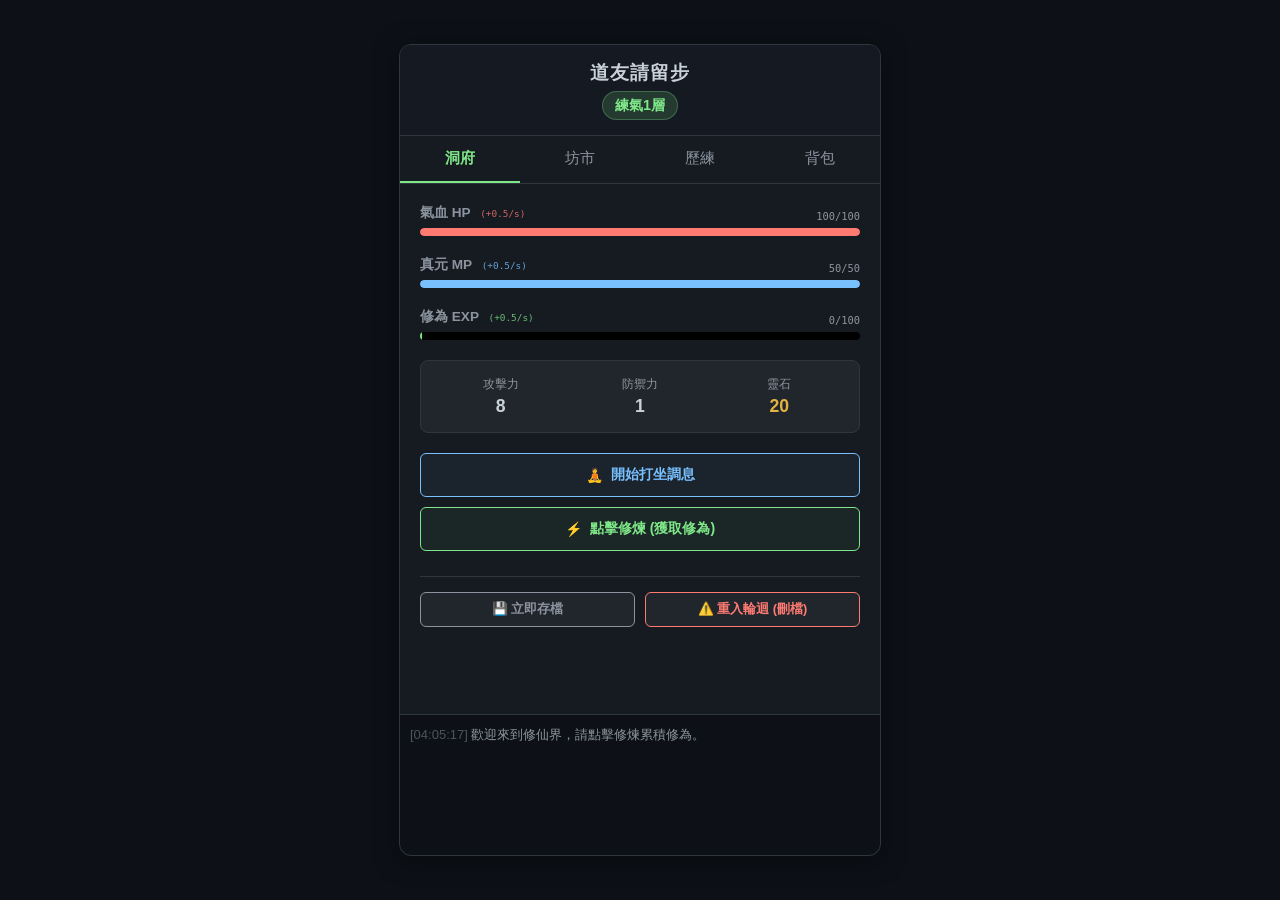
<file: index.html>
<!DOCTYPE html>
<html lang="zh-TW">
<head>
    <meta charset="UTF-8">
    <meta name="viewport" content="width=device-width, initial-scale=1.0">
    <title>道友請留步 v1.5 - 大千世界</title>
    <link rel="stylesheet" href="style.css">
</head>
<body>

<div class="game-app">
    <header>
        <h3 style="margin:0; font-weight:600; letter-spacing:1px;">道友請留步</h3>
        <span class="realm-badge" id="realm-badge">凡人</span>
        <div id="save-notice">✨ 存檔成功</div>
    </header>

    <div class="nav-bar">
        <div class="nav-item active" onclick="switchTab('home')">洞府</div>
        <div class="nav-item" onclick="switchTab('shop')">坊市</div>
        <div class="nav-item" onclick="switchTab('adventure')">歷練</div>
        <div class="nav-item" onclick="switchTab('bag')">背包</div>
    </div>

    <div id="tab-home" class="content-area panel active">
        <div id="meditate-status" style="text-align:center; color:var(--color-mp); font-size:0.9em; margin-bottom:10px; display:none;">
            🧘 正在運功調息，氣血真元快速恢復中...
        </div>

        <div class="status-group">
            <div class="status-row">
                <span class="status-label">氣血 HP <span id="rate-hp" class="rate-tag c-hp"></span></span>
                <span class="status-val" id="hp-val">100/100</span>
            </div>
            <div class="progress-track"><div class="progress-bar bg-hp" id="hp-bar"></div></div>
        </div>

        <div class="status-group">
            <div class="status-row">
                <span class="status-label">真元 MP <span id="rate-mp" class="rate-tag c-mp"></span></span>
                <span class="status-val" id="mp-val">50/50</span>
            </div>
            <div class="progress-track"><div class="progress-bar bg-mp" id="mp-bar"></div></div>
        </div>

        <div class="status-group">
            <div class="status-row">
                <span class="status-label">修為 EXP <span id="rate-qi" class="rate-tag c-qi"></span></span>
                <span class="status-val" id="qi-val">0/100</span>
            </div>
            <div class="progress-track"><div class="progress-bar bg-qi" id="qi-bar"></div></div>
        </div>

        <div class="stat-card">
            <div class="stat-item"><span>攻擊力</span><strong id="atk-disp">10</strong></div>
            <div class="stat-item"><span>防禦力</span><strong id="def-disp">2</strong></div>
            <div class="stat-item"><span>靈石</span><strong id="gold-disp" style="color:var(--color-gold)">0</strong></div>
        </div>

        <div style="display:grid; gap:10px;">
            <button class="btn btn-meditate" id="btn-meditate" onclick="toggleMeditate()">
                <span>🧘</span> 開始打坐調息
            </button>
            <button class="btn btn-cultivate" id="btn-cultivate" onclick="clickCultivate(event)">
                <span>⚡</span> 點擊修煉 (獲取修為)
            </button>
            <button class="btn btn-break" id="btn-breakthrough" style="display:none;" onclick="openBreakModal()">
                <span>🔥</span> 境界突破
            </button>
            <button class="btn" id="btn-max-level" style="display:none; cursor:default; opacity:0.7; border-color:var(--color-gold); color:var(--color-gold);">
                <span>👑</span> 已臻化境 (版本上限)
            </button>
        </div>

        <div style="margin-top: 25px; border-top: 1px solid var(--border-color); padding-top: 15px; display: grid; grid-template-columns: 1fr 1fr; gap: 10px;">
            <button class="btn" style="font-size: 0.8em; padding: 8px; border-color: var(--text-dim); color: var(--text-dim);" onclick="saveGame(true)">
                💾 立即存檔
            </button>
            <button class="btn" style="font-size: 0.8em; padding: 8px; border-color: var(--color-hp); color: var(--color-hp);" onclick="resetGame()">
                ⚠️ 重入輪迴 (刪檔)
            </button>
        </div>
    </div>

    <div id="tab-shop" class="content-area panel">
        <div style="text-align:center; margin-bottom:15px; font-size:0.9em; color:var(--text-dim);">
            持有靈石：<span id="shop-gold" style="color:var(--color-gold); font-weight:bold; font-size:1.1em;">0</span>
        </div>
        <div class="shop-grid" id="shop-container"></div>
    </div>

    <div id="tab-adventure" class="content-area panel">
        <div id="map-list" style="display:grid; gap:12px;">
            </div>
    </div>

    <div id="tab-bag" class="content-area panel">
        <div id="bag-list" style="display:grid; gap:10px;">
            <div style="text-align:center; padding:20px; color:var(--text-dim);">背包空空如也</div>
        </div>
    </div>

    <div class="log-container" id="game-log"></div>

    <div id="break-modal" class="modal-overlay">
        <div class="modal-content">
            <h3 id="break-title" style="color:var(--color-qi);">⚡ 渡劫突破 ⚡</h3>
            <p style="font-size:0.9em; color:var(--text-dim);">目標境界：<span id="target-realm"></span></p>
            <div class="circle-wrap">
                <svg viewBox="0 0 36 36" class="circular-chart">
                    <path class="circle-bg" d="M18 2.0845 a 15.9155 15.9155 0 0 1 0 31.831 a 15.9155 15.9155 0 0 1 0 -31.831" />
                    <path id="circle-path" class="circle" stroke-dasharray="80, 100" d="M18 2.0845 a 15.9155 15.9155 0 0 1 0 31.831 a 15.9155 15.9155 0 0 1 0 -31.831" />
                </svg>
                <div class="percentage-text" id="success-rate-text">80%</div>
            </div>
            <div id="bonus-info" style="font-size:0.8em; color:var(--color-gold); margin-bottom:10px; height:1.2em;"></div>
            <div style="margin-bottom:20px; text-align:left;">
                <label style="font-size:0.8em; color:var(--text-dim);">輔助丹藥</label>
                <select id="break-item-select" class="custom-select" onchange="updateRate()">
                    <option value="">不使用</option>
                </select>
                <div id="pill-desc" style="font-size:0.75em; color:var(--color-mp); margin-top:4px; height:1.2em;"></div>
            </div>
            <div style="display:grid; grid-template-columns:1fr 1fr; gap:10px;">
                <button class="btn" onclick="closeBreakModal()">放棄</button>
                <button class="btn btn-primary" onclick="doBreakthrough()">開始</button>
            </div>
        </div>
    </div>

    <div id="combat-modal" class="modal-overlay">
        <div class="modal-content" style="max-width:360px;">
            <div class="combat-avatar" id="mob-icon"></div>
            <h3 id="mob-name"></h3>
            <div class="progress-track" style="background:#333; height:12px; margin:10px 0;">
                <div class="progress-bar" id="mob-hp-bar" style="background:var(--color-hp); width:100%;"></div>
            </div>
            <div style="font-size:0.8em; color:var(--text-dim); margin-bottom:20px;">HP: <span id="mob-hp-text"></span></div>
            <div style="display:flex; gap:10px; margin-bottom:15px;">
                <div style="flex:1"><div class="progress-track"><div class="progress-bar bg-hp" id="c-hp-bar" style="width:100%"></div></div></div>
                <div style="flex:1"><div class="progress-track"><div class="progress-bar bg-mp" id="c-mp-bar" style="width:100%"></div></div></div>
            </div>
            <div style="display:grid; grid-template-columns:1fr 1fr; gap:8px;">
                <button class="btn" onclick="combatAction('attack')">普攻</button>
                <button class="btn" onclick="combatAction('skill1')">掌心雷 <span style="font-size:0.7em; color:var(--color-mp);">-20</span></button>
                <button class="btn" onclick="combatAction('skill2')">回春術 <span style="font-size:0.7em; color:var(--color-mp);">-30</span></button>
                <button class="btn btn-danger" onclick="flee()">逃跑</button>
            </div>
            <div id="combat-msg" style="margin-top:15px; font-size:0.8em; height:1.5em; color:var(--color-gold);"></div>
        </div>
    </div>
</div>

<script src="game.js"></script>
</body>
</html>
</file>
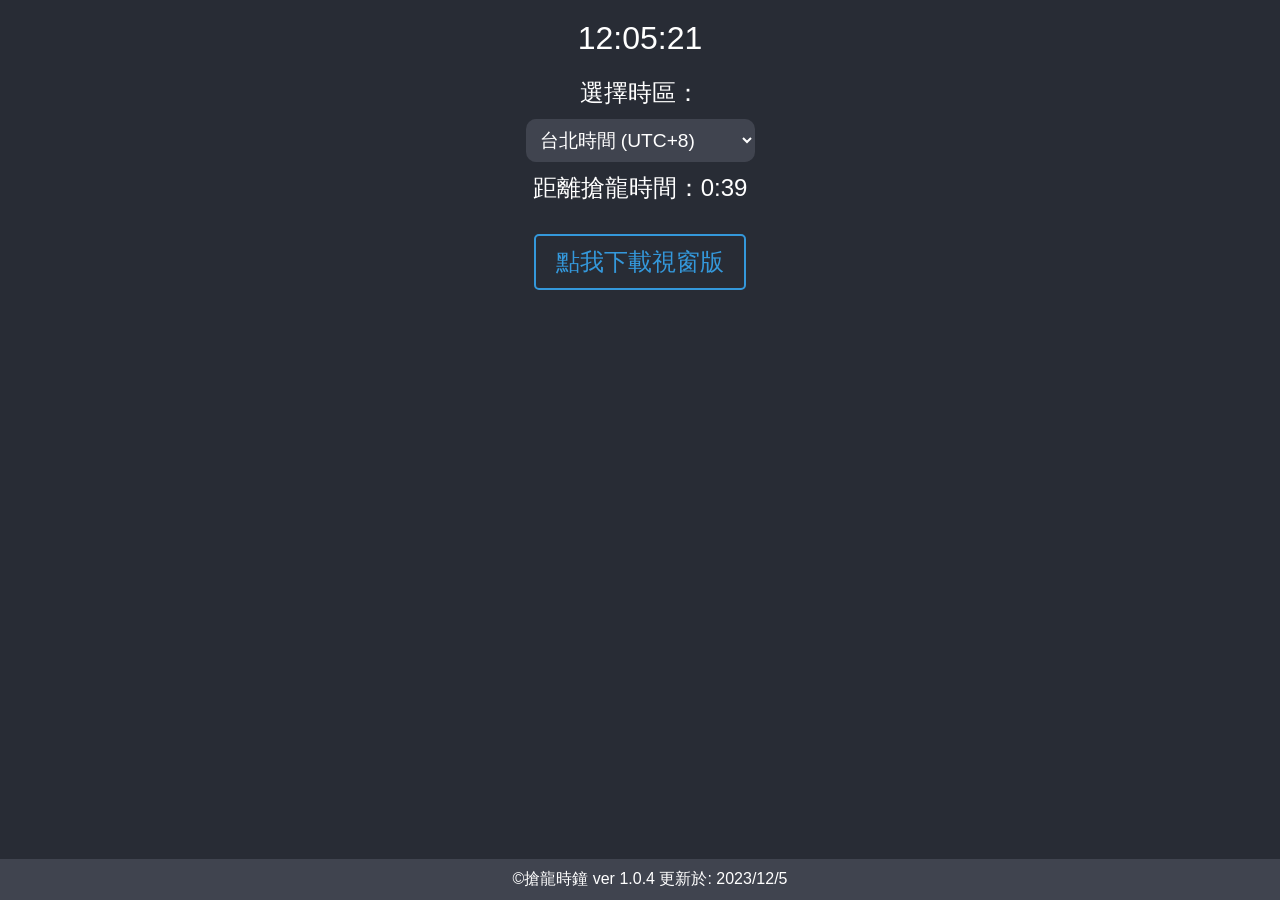
<file: clockindex.html>
<!DOCTYPE html>
<html lang="en">
<head>
    <meta charset="UTF-8">
    <meta name="viewport" content="width=device-width, initial-scale=1.0">
    <style>
        body {
            background-color: #282c35;
            color: #ffffff;
            font-family: 'Segoe UI', Tahoma, Geneva, Verdana, sans-serif;
            text-align: center;
            margin: 0;
            padding: 20px;
        }

        #currentTime {
            font-size: 2em;
			white-space: nowrap;
            margin-bottom: 20px;
        }

        #timezone {
            font-size: 1.2em;
			white-space: nowrap;
            margin-bottom: 20px;
        }

        #timezoneSelect {
            font-size: 1.2em;
            padding: 10px;
            border: none;
			white-space: nowrap;
            background-color: #40444f;
            color: white;
            cursor: pointer;
            border-radius: 10px;
        }

        #countdown {
            font-size: 1.5em;
            margin-top: 10px;
			white-space: nowrap;
        }

        #dragonText {
            margin-top: 10px;
            font-size: 2em;
            font-weight: bold;
			white-space: nowrap;
            opacity: 0;
            transition: opacity 0.5s ease-in-out, font-size 0.5s linear, background-color 0.5s ease-in-out;
            background-color: transparent; /* Initial background color */
        }

        .flashing {
            animation: flash 1s infinite alternate;
        }

        @keyframes flash {
            from {
                background-color: transparent;
            }
            to {
                background-color: red;
            }
        }

		#downloadButton {
        color: #3498db; /* 修改超連結顏色為深藍色 */
        text-decoration: none; /* 移除底線 */
        font-size: 1.5em;
        display: inline-block;
        margin-top: 20px;
        padding: 10px 20px;
        border: 2px solid #3498db; /* 添加邊框 */
        border-radius: 5px;
        transition: color 0.3s ease-in-out, background-color 0.3s ease-in-out;
		}

		#downloadButton:hover {
        background-color: #3498db; /* 滑鼠懸停時改變背景顏色 */
        color: #ffffff; /* 滑鼠懸停時改變文字顏色 */
		}

		
        #elderText {
            margin-top: 10px;
            font-size: 2em;
            font-weight: bold;
            opacity: 0;
            transition: opacity 0.5s ease-in-out, font-size 0.5s linear;
        }

        #footer {
            position: fixed;
            bottom: 0;
            width: 100%;
            background-color: #40444f;
            color: white;
            padding: 10px;
            margin-left: -20px;
			white-space: nowrap; /* 保持 label 內容不斷行 */
        }

        label {
            font-size: 1.5em;
            margin-bottom: 10px;
			display: block;
			white-space: nowrap; /* 保持 label 內容不斷行 */
        }

       
    </style>
</head>
<body>
<!--     <div id="timezone"></div> -->
    <div id="currentTime"></div>

    <label for="timezoneSelect">選擇時區：</label>
    <select id="timezoneSelect" onchange="updateTimezone(this.value)">
        <option value="America/Los_Angeles" data-offset="-8">美國西部時間 (UTC-8)</option>
        <option value="America/Chicago" data-offset="-6">美國中部時間 (UTC-6)</option>
        <option value="America/New_York" data-offset="-5">美國東部時間 (UTC-5)</option>
        <option value="Europe/London" data-offset="0">英國時間 (UTC+0)</option>
        <option value="Asia/Taipei" selected data-offset="8">台北時間 (UTC+8)</option>
        <option value="Asia/Tokyo" data-offset="9">日本時間 (UTC+9)</option>
    </select>

    <div id="countdown"></div>
    <div id="dragonText"></div>
    <div id="elderText"></div>
	
	<!-- 直接設定下載按鈕的 href 為檔案的 Raw URL -->
	<a id="downloadButton" href="https://raw.githubusercontent.com/sfvskof2012/sfvskof2012.github.io/sfvskof2012/dragonclock_ver0.5.rar" download="dragonclock_ver0.5.rar">點我下載視窗版</a>	

    <div id="footer"><span>&copy;搶龍時鐘 ver 1.0.4 更新於: 2023/12/5 </span></div>

    <script>
        let selectedTimezone = "Asia/Taipei";

        function updateTime() {
            const now = new Date();
			now.setMilliseconds(now.getMilliseconds() - 500);
            const options = { hour12: false, hour: '2-digit', minute: '2-digit', second: '2-digit', timeZone: selectedTimezone };
            const timeString = now.toLocaleTimeString('en-US', options);

            const isMorningFiveUTC = now.getUTCHours() === 5;
            const isMorningElevenUTC = now.getUTCHours() === 11;
            const isAfternoonFiveUTC = now.getUTCHours() === 17;
            const isEveningElevenUTC = now.getUTCHours() === 23;


            const offset = parseInt(document.getElementById('timezoneSelect').selectedOptions[0].getAttribute('data-offset'));
            const timezoneOffsetString = offset >= 0 ? `+${offset}` : offset;

            // document.getElementById('timezone').innerHTML = `時區：${selectedTimezone} (UTC${timezoneOffsetString})`;
            document.getElementById('currentTime').innerHTML = `${timeString}`;

            // 計算距離下一個時刻的倒計時
            const minutes = now.getMinutes();
            const seconds = now.getSeconds();
            let countdownSeconds;

	    if ((isMorningFiveUTC || isMorningElevenUTC || isAfternoonFiveUTC || isEveningElevenUTC) && minutes < 15) {

            document.getElementById('elderText').innerHTML = '窮老頭來了，快去抽獎，祝好運!!!';
            document.getElementById('elderText').style.opacity = 1;
			let titletext = "";

            } else {

            document.getElementById('elderText').style.opacity = 0;

            }


         
            if (minutes % 3 === 2 && seconds >= 50) {
                countdownSeconds = 60 - seconds;
                document.getElementById('dragonText').innerHTML = '快點抓龍!!!!!';				
				document.getElementById('dragonText').classList.add('flashing'); // Add flashing effect
                document.getElementById('dragonText').style.opacity = 1;
				
                // 計算動態字體大小             
				const maxFontSize = 30; // 最大字體大小
				const minFontSize = 14; // 最小字體大小
				const fontSizePercentage = 2 - countdownSeconds / 10; // 根據倒數時間的一部分來計算百分比
				const fontSize = `${minFontSize + fontSizePercentage * (maxFontSize - minFontSize)}px`;
                document.getElementById('dragonText').style.fontSize = fontSize;
				titletext = "只剩下"
            } else {
			
                const nextDragonMinute = (Math.floor(minutes / 3) + 1) * 3;
                countdownSeconds = (nextDragonMinute - minutes) * 60 - seconds;
                document.getElementById('dragonText').style.opacity = 0;
                document.getElementById('dragonText').style.fontSize = '2em'; // 非倒數時的字體大小
				titletext = "搶龍時間"
            }

            const countdownMinutes = Math.floor(countdownSeconds / 60);
            const countdownSecondsDisplay = countdownSeconds % 60;
            const countdownString = `${countdownMinutes}:${countdownSecondsDisplay < 10 ? '0' : ''}${countdownSecondsDisplay}`;
            document.getElementById('countdown').innerHTML = `距離搶龍時間：${countdownString}`;
			document.title = titletext + ": " + countdownString;
        }
		
        function updateTimezone(newTimezone) {
            selectedTimezone = newTimezone;
            updateTime();
        }

        // 根據 option 的 data-offset 屬性排序時區
        const select = document.getElementById('timezoneSelect');
        Array.from(select.options)
            .sort((a, b) => parseInt(a.getAttribute('data-offset')) - parseInt(b.getAttribute('data-offset')))
            .forEach(option => select.add(option));

        setInterval(updateTime, 10);
        updateTime();
    </script>
</body>
</html>
</file>
<file: style.css>
/* === 核心配色 (GitHub Dark 風格) === */
:root {
    --bg-color: #0d1117;
    --panel-bg: #161b22;
    --border-color: #30363d;
    --text-main: #c9d1d9;
    --text-dim: #8b949e;
    
    /* 數值顏色 */
    --color-hp: #ff7b72;
    --color-mp: #79c0ff;
    --color-qi: #7ee787;     /* 亮綠 */
    --color-gold: #e3b341;
    --color-rare: #d2a8ff;
    
    --btn-hover: #1f2428;
}

body {
    font-family: 'Segoe UI', 'Microsoft JhengHei', sans-serif;
    background-color: var(--bg-color);
    color: var(--text-main);
    display: flex; justify-content: center; align-items: center;
    min-height: 100vh; margin: 0; user-select: none; overflow: hidden; 
}

/* 捲動條美化 */
::-webkit-scrollbar { width: 6px; height: 6px; }
::-webkit-scrollbar-track { background: transparent; }
::-webkit-scrollbar-thumb { background: #30363d; border-radius: 3px; }
::-webkit-scrollbar-thumb:hover { background: #8b949e; }

.game-app {
    width: 100%; max-width: 480px; height: 90vh;
    background-color: var(--panel-bg); border: 1px solid var(--border-color);
    border-radius: 12px; box-shadow: 0 4px 24px rgba(0,0,0,0.5);
    position: relative; display: flex; flex-direction: column; overflow: hidden;
}

header { padding: 15px; text-align: center; border-bottom: 1px solid var(--border-color); background: rgba(22, 27, 34, 0.95); }
.realm-badge { display: inline-block; padding: 4px 12px; background: rgba(126, 231, 135, 0.15); color: var(--color-qi); border-radius: 20px; font-size: 0.9em; font-weight: bold; margin-top: 5px; border: 1px solid rgba(126, 231, 135, 0.3); }

.nav-bar { display: grid; grid-template-columns: repeat(4, 1fr); border-bottom: 1px solid var(--border-color); }
.nav-item { padding: 12px; text-align: center; cursor: pointer; color: var(--text-dim); font-size: 0.95em; transition: 0.2s; border-bottom: 2px solid transparent; }
.nav-item:hover { background-color: var(--btn-hover); }
.nav-item.active { color: var(--text-main); border-bottom-color: var(--color-qi); font-weight: bold; color: var(--color-qi); }

.content-area { flex: 1; overflow-y: auto; padding: 20px; position: relative; }
.panel { display: none; animation: fadeIn 0.3s ease; }
.panel.active { display: block; }
@keyframes fadeIn { from { opacity: 0; transform: translateY(5px); } to { opacity: 1; transform: translateY(0); } }

.status-group { margin-bottom: 20px; }
.status-row { display: flex; justify-content: space-between; align-items: flex-end; margin-bottom: 6px; }
.status-label { font-size: 0.85em; font-weight: 600; color: var(--text-dim); }
.rate-tag { font-size: 0.85em; font-weight: normal; margin-left: 6px; opacity: 0.8; font-family: monospace; }
.c-hp { color: var(--color-hp); } .c-mp { color: var(--color-mp); } .c-qi { color: var(--color-qi); }
.status-val { font-size: 0.8em; color: var(--text-dim); font-family: monospace; }
.progress-track { height: 8px; background: #000; border-radius: 4px; overflow: hidden; }
.progress-bar { height: 100%; width: 0%; transition: width 0.2s linear; border-radius: 4px;}
.bg-hp { background-color: var(--color-hp); box-shadow: 0 0 10px rgba(255, 123, 114, 0.3); }
.bg-mp { background-color: var(--color-mp); box-shadow: 0 0 10px rgba(121, 192, 255, 0.3); }
.bg-qi { background-color: var(--color-qi); box-shadow: 0 0 10px rgba(126, 231, 135, 0.3); }

.stat-card { background: #21262d; border: 1px solid var(--border-color); border-radius: 8px; padding: 15px; display: grid; grid-template-columns: repeat(3, 1fr); gap: 10px; text-align: center; margin-bottom: 20px; }
.stat-item span { display: block; font-size: 0.75em; color: var(--text-dim); margin-bottom: 3px; }
.stat-item strong { display: block; font-size: 1.1em; color: var(--text-main); }

.btn { width: 100%; padding: 12px; border: 1px solid var(--border-color); border-radius: 6px; background: #21262d; color: var(--text-main); font-size: 14px; font-weight: 600; cursor: pointer; transition: all 0.1s; display: flex; justify-content: center; align-items: center; gap: 8px; }
.btn:hover { background: #30363d; transform: translateY(-1px); }
.btn:active { transform: translateY(0); background: #161b22;}
.btn:disabled { opacity: 0.5; cursor: not-allowed; transform: none; }
.btn-primary { background: #238636; border-color: rgba(240,246,252,0.1); color: #fff; }
.btn-primary:hover { background: #2ea043; }
.btn-break { background: #238636; color: white; border: none; box-shadow: 0 4px 12px rgba(46, 160, 67, 0.4); animation: pulse-green 2s infinite; }
@keyframes pulse-green { 0% { box-shadow: 0 0 0 0 rgba(46, 160, 67, 0.4); } 70% { box-shadow: 0 0 0 6px rgba(46, 160, 67, 0); } 100% { box-shadow: 0 0 0 0 rgba(46, 160, 67, 0); } }
.btn-danger { background: rgba(218, 54, 51, 0.1); color: var(--color-hp); border-color: rgba(248, 81, 73, 0.4); }
.btn-cultivate { border-color: var(--color-qi); color: var(--color-qi); background: rgba(126, 231, 135, 0.05); }
.btn-cultivate:hover { background: rgba(126, 231, 135, 0.15); }
.btn-meditate { border-color: var(--color-mp); color: var(--color-mp); background: rgba(121, 192, 255, 0.05); }
.btn-meditate.active { background: rgba(255, 123, 114, 0.15); color: var(--color-hp); border-color: var(--color-hp); animation: pulse-red 2s infinite; }
@keyframes pulse-red { 0% { box-shadow: 0 0 0 0 rgba(255, 123, 114, 0.4); } 70% { box-shadow: 0 0 0 6px rgba(255, 123, 114, 0); } 100% { box-shadow: 0 0 0 0 rgba(255, 123, 114, 0); } }

.shop-grid { display: grid; grid-template-columns: 1fr 1fr; gap: 12px; }
.shop-card { background: #21262d; border: 1px solid var(--border-color); border-radius: 8px; padding: 12px; display: flex; flex-direction: column; justify-content: space-between; }
.shop-icon { font-size: 2em; margin-bottom: 5px; text-align: center; }
.shop-name { font-weight: bold; font-size: 0.9em; text-align: center; margin-bottom: 5px; color: var(--color-rare); }
.shop-desc { font-size: 0.75em; color: var(--text-dim); text-align: center; margin-bottom: 10px; height: 2.4em; overflow: hidden; }
.shop-price { text-align: center; color: var(--color-gold); font-size: 0.9em; margin-bottom: 5px; }
.bag-item { display: flex; align-items: center; justify-content: space-between; padding: 10px; border-bottom: 1px solid var(--border-color); }

.log-container { 
    height: 120px; background: #0d1117; border-top: 1px solid var(--border-color); padding: 10px; overflow-y: auto; font-size: 13px; line-height: 1.6;
    border-bottom-left-radius: 12px; border-bottom-right-radius: 12px;
}
.log-line { margin-bottom: 4px; color: var(--text-dim); }
.log-highlight { color: var(--color-gold); } .log-exp { color: var(--color-qi); } .log-danger { color: var(--color-hp); } .log-info { color: var(--color-mp); }
.log-dim { color: #555; }

/* 地圖卡片樣式 */
.map-card {
    background: #21262d;
    border: 1px solid var(--border-color);
    border-radius: 8px;
    padding: 15px;
    display: flex;
    justify-content: space-between;
    align-items: center;
    transition: 0.2s;
}
.map-info h4 { margin: 0 0 5px 0; color: var(--text-main); }
.map-info p { margin: 0; font-size: 0.8em; color: var(--text-dim); }
.map-req { font-size: 0.75em; margin-top: 5px; color: var(--color-hp); }
.map-req.ok { color: var(--color-qi); }

/* 鎖住的地圖 */
.map-card.locked { opacity: 0.5; border-color: #333; }
.map-card.active { border-color: var(--color-qi); box-shadow: 0 0 10px rgba(126, 231, 135, 0.1); }

.modal-overlay { position: absolute; top: 0; left: 0; width: 100%; height: 100%; background: rgba(13, 17, 23, 0.95); backdrop-filter: blur(5px); z-index: 99; display: none; justify-content: center; align-items: center; }
.modal-content { background: #161b22; border: 1px solid var(--border-color); border-radius: 12px; padding: 24px; width: 85%; max-width: 320px; box-shadow: 0 10px 40px rgba(0,0,0,0.8); text-align: center; animation: popIn 0.3s cubic-bezier(0.175, 0.885, 0.32, 1.275); }
@keyframes popIn { from { transform: scale(0.8); opacity: 0; } to { transform: scale(1); opacity: 1; } }

/* SVG */
.circle-wrap { position: relative; width: 100px; height: 100px; margin: 20px auto; }
.circular-chart { display: block; margin: 0 auto; max-width: 100%; max-height: 100%; }
.circle-bg { fill: none; stroke: #30363d; stroke-width: 2.5; }
.circle { fill: none; stroke: var(--color-qi); stroke-width: 2.5; stroke-linecap: round; animation: progress 1s ease-out forwards; transition: stroke-dasharray 0.3s, stroke 0.3s; }
.percentage-text { position: absolute; top: 50%; left: 50%; transform: translate(-50%, -50%); font-size: 1.5em; font-weight: bold; color: var(--color-qi); font-family: 'Segoe UI', 'Microsoft JhengHei', sans-serif; text-shadow: 0 0 10px rgba(126, 231, 135, 0.3); }
.custom-select { width: 100%; padding: 10px 12px; background-color: #0d1117; border: 1px solid var(--border-color); color: white; border-radius: 4px; margin-top: 5px; font-size: 0.9em; cursor: pointer; appearance: none; -webkit-appearance: none; -moz-appearance: none; background-image: url("data:image/svg+xml;charset=UTF-8,%3csvg xmlns='http://www.w3.org/2000/svg' viewBox='0 0 24 24' fill='none' stroke='%238b949e' stroke-width='2' stroke-linecap='round' stroke-linejoin='round'%3e%3cpolyline points='6 9 12 15 18 9'%3e%3c/polyline%3e%3c/svg%3e"); background-repeat: no-repeat; background-position: right 12px center; background-size: 16px; padding-right: 40px; }
.custom-select:hover { border-color: var(--text-dim); } .custom-select:focus { outline: none; border-color: var(--color-qi); }
.combat-avatar { font-size: 4em; margin-bottom: 10px; animation: bounce 2s infinite; }
@keyframes bounce { 0%, 100% { transform: translateY(0); } 50% { transform: translateY(-10px); } }
.float-text { position: absolute; font-weight: bold; pointer-events: none; animation: floatUp 0.8s forwards; z-index: 1000; text-shadow: 1px 1px 2px black; }
@keyframes floatUp { 0% { opacity: 1; transform: translateY(0) scale(1); } 100% { opacity: 0; transform: translateY(-30px) scale(1.2); } }
#save-notice { position: absolute; top: 15px; right: 20px; font-size: 0.8em; color: var(--color-qi); opacity: 0; transition: opacity 0.5s; font-weight: bold;}
</file>
